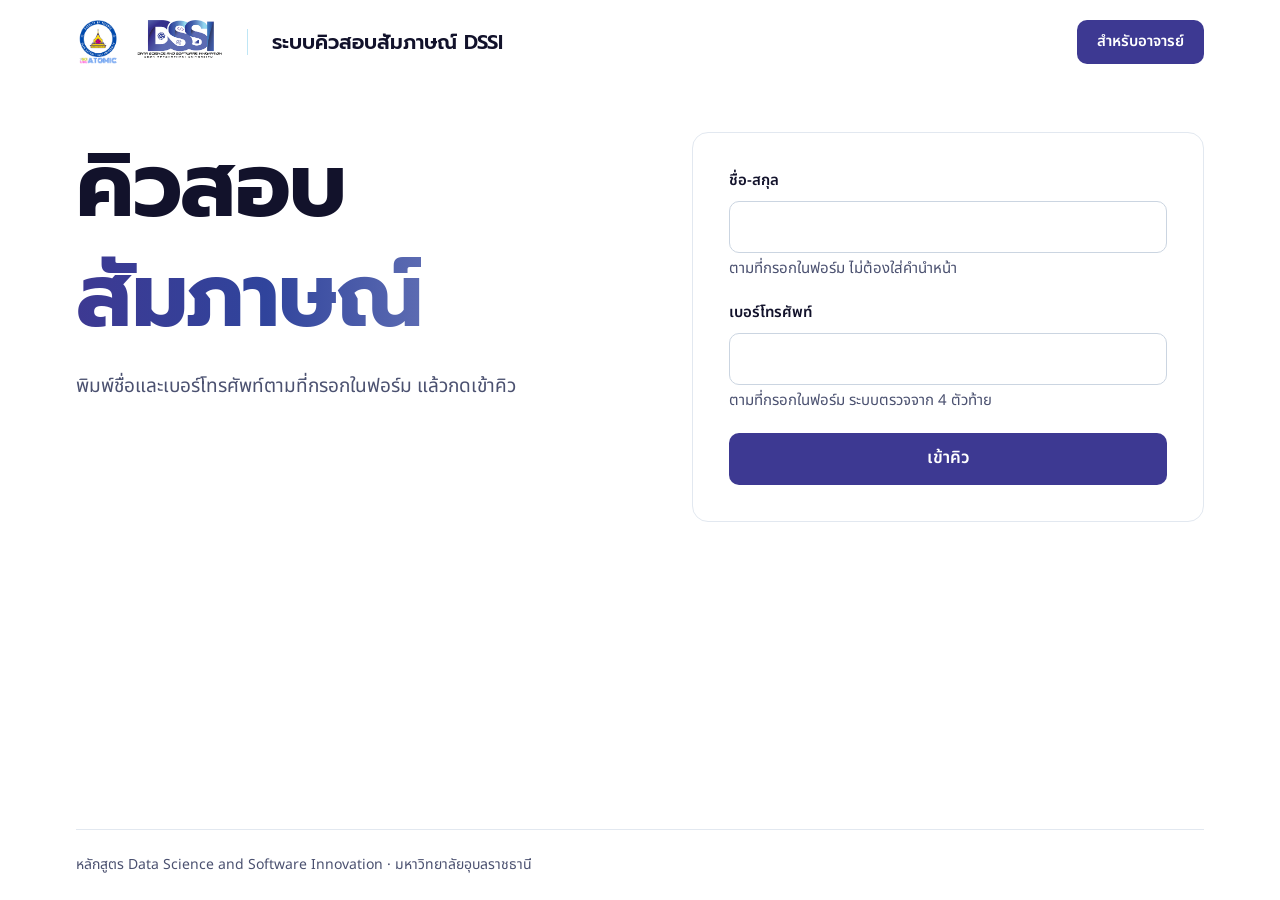
<file: index.html>
<!doctype html>
<html lang="th">
<head>
  <meta charset="utf-8">
  <meta name="viewport" content="width=device-width, initial-scale=1">
  <meta name="robots" content="noindex">
  <meta name="color-scheme" content="light only">
  <title>คิวสอบสัมภาษณ์ DSSI</title>
  <link rel="stylesheet" href="css/output.css">
  <script src="js/config.js" defer></script>
  <script src="js/strings.th.js" defer></script>
  <script src="js/api.js" defer></script>
  <script src="js/student.js" defer></script>
  <script src="vendor/alpine.min.js" defer></script>
</head>
<body>
<div class="page" x-data="studentPage" x-cloak>
  <header class="topbar">
    <div class="brand-logos">
      <img class="logo-sci" width="44" height="44" src="assets/sci-ubu-logo.png" alt="คณะวิทยาศาสตร์ มหาวิทยาลัยอุบลราชธานี">
      <img class="logo-dssi" width="88" height="44" src="assets/dssi-logo.png" alt="DSSI">
    </div>
    <p class="brand-title" x-text="S.siteName"></p>
    <a class="btn btn-nav" href="teacher.html" x-text="T.navTeacher"></a>
  </header>

  <div class="alert-info" role="status" x-show="offline" x-text="S.err.network"></div>
  <div class="alert-info" role="status" x-show="pollProblem && !offline" x-text="T.pollProblem"></div>

  <!-- 0. เข้าคิว: ชื่อ + เบอร์โทรศัพท์ -->
  <main class="main-grid" x-show="showForm">
    <section class="col-left">
      <h1 class="heading-xl"><span x-text="T.joinTop"></span><br><span class="grad-text" x-text="T.joinGrad"></span></h1>
      <p class="lead" x-text="T.joinLead"></p>
    </section>
    <form class="col-right card" @submit.prevent="join()" novalidate>
      <div>
        <label class="label" for="s-name" x-text="T.nameLabel"></label>
        <input id="s-name" class="field" type="text" autocomplete="name" aria-describedby="s-name-hint" x-model="nameInput">
        <p id="s-name-hint" class="small mt-1" x-text="T.nameHint"></p>
      </div>
      <div>
        <label class="label" for="s-phone" x-text="T.phoneLabel"></label>
        <input id="s-phone" class="field" type="tel" inputmode="tel" autocomplete="tel" aria-describedby="s-phone-hint" x-model="phoneInput">
        <p id="s-phone-hint" class="small mt-1" x-text="T.phoneHint"></p>
      </div>
      <p class="alert" role="alert" x-show="error" x-text="error"></p>
      <button type="submit" class="btn btn-primary" :disabled="busy" x-text="T.joinSubmit"></button>
    </form>
  </main>

  <!-- 0.1 เลือกรอบ (ชื่ออยู่หลายรอบ) -->
  <main class="main-grid" x-show="showPick">
    <section class="col-left">
      <h1 class="heading-xl"><span x-text="T.pickTop"></span><br><span class="grad-text" x-text="T.pickGrad"></span></h1>
      <p class="lead" x-text="T.pickLead"></p>
    </section>
    <section class="col-right card">
      <template x-for="r in rounds" :key="r.code">
        <button type="button" class="btn btn-secondary" :disabled="busy" @click="pickRound(r.code)" x-text="r.name"></button>
      </template>
      <p class="alert" role="alert" x-show="error" x-text="error"></p>
      <button type="button" class="btn btn-secondary" :disabled="busy" @click="backToForm()" x-text="T.pickBack"></button>
    </section>
  </main>

  <!-- กำลังตรวจสอบตั๋วที่จำไว้ -->
  <main class="main-grid" x-show="showLoading">
    <section class="col-left">
      <p class="lead" role="status" x-text="T.loading"></p>
    </section>
  </main>

  <!-- 1. รอคิว -->
  <main class="main-grid" x-show="isWait">
    <template x-if="isWait">
      <section class="col-left">
        <span class="badge"><span class="dot dot-go"></span><span x-text="T.badgeWait(info.roundName, info.freeTeachers)"></span></span>
        <h1 class="heading-xl"><span x-text="T.youAre"></span><br><span class="grad-text" x-text="T.queueNo(info.position)"></span></h1>
        <p class="lead" x-text="T.waitLead"></p>
        <div class="flex flex-wrap items-center gap-2" role="img" :aria-label="T.aheadLabel(info.ahead) + ' ' + T.behindLabel(info.behind || 0)">
          <template x-for="i in range(aheadDots)" :key="'a' + i"><span class="q-dot"></span></template>
          <span class="q-you" x-text="T.you"></span>
          <template x-for="i in range(behindDots)" :key="'b' + i"><span class="q-back"></span></template>
        </div>
      </section>
    </template>
    <template x-if="isWait">
      <section class="col-right card">
        <div>
          <div class="small" x-text="info.roundName"></div>
          <div class="font-heading text-2xl font-bold break-words" x-text="info.name"></div>
        </div>
        <button type="button" class="btn btn-secondary" x-show="!confirmChange" @click="askChange()" x-text="T.changeName"></button>
        <div class="flex flex-col gap-3" x-show="confirmChange">
          <p class="alert" role="alert" x-text="T.changeWarn"></p>
          <button type="button" class="btn btn-primary" @click="changeName()" x-text="T.changeConfirm"></button>
          <button type="button" class="btn btn-secondary" @click="confirmChange = false" x-text="T.cancel"></button>
        </div>
      </section>
    </template>
  </main>

  <!-- 2. ถึงคิว -->
  <main class="main-grid" x-show="isBusy">
    <template x-if="isBusy">
      <section class="col-left">
        <span class="badge"><span class="dot dot-go"></span><span x-text="T.badgeBusy"></span></span>
        <h1 class="heading-xl"><span x-text="T.busyTop"></span><br><span class="grad-text" x-text="T.busyGrad"></span></h1>
        <p class="lead" x-text="T.busyLead"></p>
      </section>
    </template>
    <template x-if="isBusy">
      <section class="col-right card">
        <div class="card-soft">
          <div class="small" x-text="T.teacherLabel"></div>
          <div class="font-heading text-2xl font-bold break-words" x-text="info.teacher"></div>
          <div class="small mt-2" x-text="T.meetRoom"></div>
        </div>
        <p class="alert" role="alert" x-show="!meetOk" x-text="T.meetInvalid"></p>
        <div class="stack-bottom">
          <a class="btn btn-primary" :href="meetHref" :aria-disabled="!meetOk" target="_blank" rel="noopener noreferrer">
            <span x-text="T.joinMeet"></span>
            <svg width="20" height="20" viewBox="0 0 24 24" fill="none" stroke="currentColor" stroke-width="2.2" stroke-linecap="round" stroke-linejoin="round" aria-hidden="true"><path d="M5 12h14M13 6l6 6-6 6"/></svg>
          </a>
        </div>
      </section>
    </template>
  </main>

  <!-- เสร็จแล้ว -->
  <main class="main-grid" x-show="isDone">
    <section class="col-left">
      <span class="badge"><span class="dot"></span><span x-text="T.badgeDone"></span></span>
      <h1 class="heading-xl"><span x-text="T.doneTop"></span><br><span class="grad-text" x-text="T.doneGrad"></span></h1>
      <p class="lead" x-text="T.doneLead"></p>
      <button type="button" class="btn btn-secondary" @click="changeName()" x-text="T.newEntry"></button>
    </section>
  </main>

  <!-- ถูกข้ามคิว -->
  <main class="main-grid" x-show="isSkipped">
    <section class="col-left">
      <span class="badge"><span class="dot dot-danger"></span><span x-text="T.badgeSkipped"></span></span>
      <h1 class="heading-xl"><span x-text="T.skippedTop"></span><br><span class="grad-text" x-text="T.skippedGrad"></span></h1>
      <p class="lead" x-text="T.skippedLead"></p>
      <button type="button" class="btn btn-secondary" @click="changeName()" x-text="T.newEntry"></button>
    </section>
  </main>

  <footer class="footer"><span x-text="S.course"></span></footer>
</div>
</body>
</html>
</file>
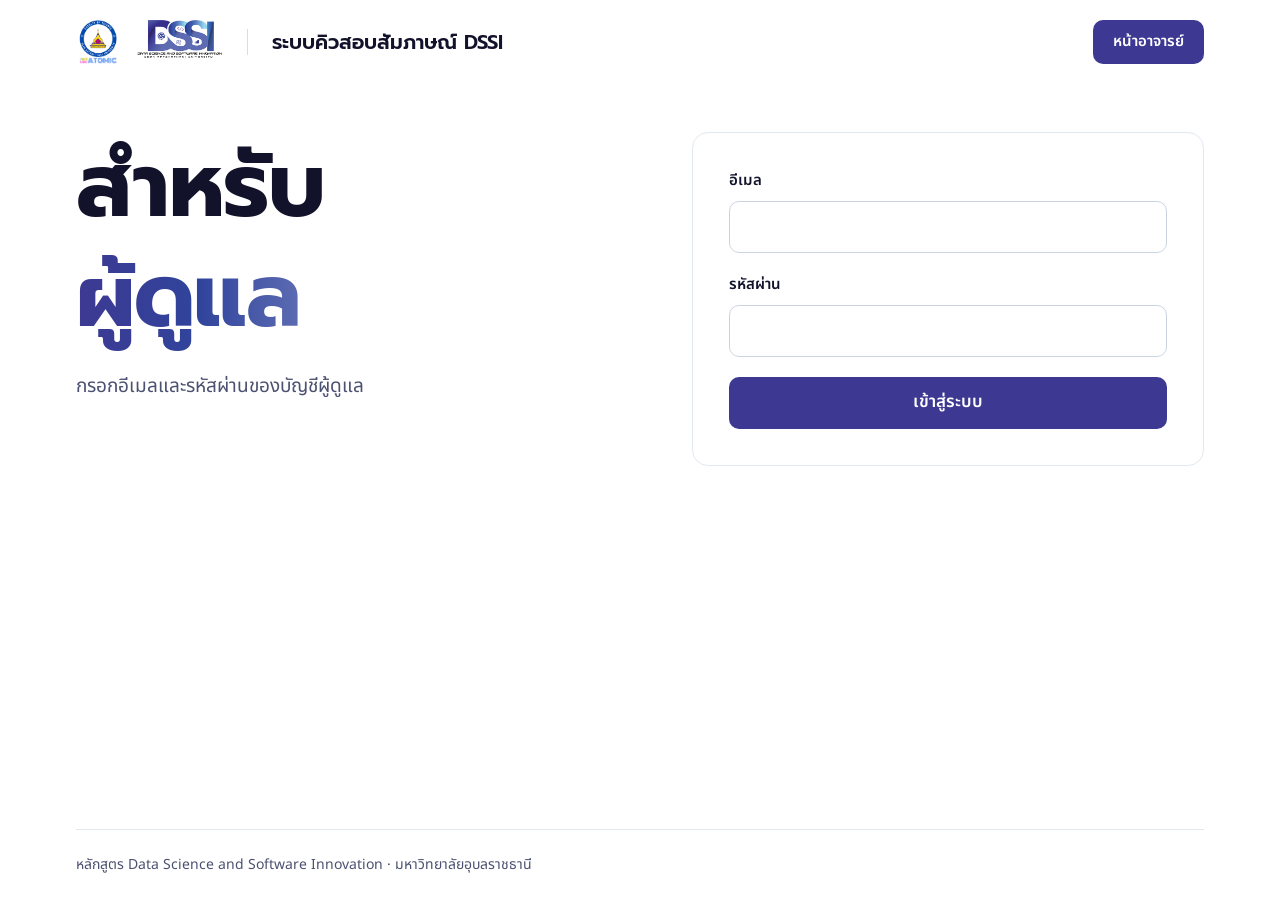
<file: admin.html>
<!doctype html>
<html lang="th">
<head>
  <meta charset="utf-8">
  <meta name="viewport" content="width=device-width, initial-scale=1">
  <meta name="robots" content="noindex">
  <meta name="color-scheme" content="light only">
  <title>ผู้ดูแล · คิวสอบสัมภาษณ์ DSSI</title>
  <link rel="stylesheet" href="css/output.css">
  <script src="js/config.js" defer></script>
  <script src="js/strings.th.js" defer></script>
  <script src="js/api.js" defer></script>
  <script src="js/admin.js" defer></script>
  <script src="vendor/alpine.min.js" defer></script>
</head>
<body>
<div class="page" x-data="adminPage" x-cloak>
  <header class="topbar">
    <div class="brand-logos">
      <img class="logo-sci" width="44" height="44" src="assets/sci-ubu-logo.png" alt="คณะวิทยาศาสตร์ มหาวิทยาลัยอุบลราชธานี">
      <img class="logo-dssi" width="88" height="44" src="assets/dssi-logo.png" alt="DSSI">
    </div>
    <p class="brand-title" x-text="S.siteName"></p>
    <a class="btn btn-nav" href="teacher.html" x-show="view === 'login'" x-text="T.navTeacher"></a>
    <button type="button" class="btn btn-nav" x-show="view === 'main'" @click="logout()" :disabled="busy" x-text="T.logout"></button>
  </header>

  <div class="alert-info" role="status" x-show="offline" x-text="S.err.network"></div>
  <div class="alert-info" role="status" x-show="pollProblem && !offline" x-text="T.pollProblem"></div>

  <!-- เข้าสู่ระบบ -->
  <main class="main-grid" x-show="view === 'login'">
    <section class="col-left">
      <h1 class="heading-xl"><span x-text="T.loginTop"></span><br><span class="grad-text" x-text="T.loginGrad"></span></h1>
      <p class="lead" x-text="T.loginLead"></p>
    </section>
    <form class="col-right card" @submit.prevent="login()" novalidate>
      <div>
        <label class="label" for="a-email" x-text="T.email"></label>
        <input id="a-email" class="field" type="email" inputmode="email" autocomplete="username" autocapitalize="none" spellcheck="false" x-model="form.email">
      </div>
      <div>
        <label class="label" for="a-pass" x-text="T.password"></label>
        <input id="a-pass" class="field" type="password" autocomplete="current-password" x-model="form.password">
      </div>
      <p class="alert" role="alert" x-show="error" x-text="error"></p>
      <button type="submit" class="btn btn-primary" :disabled="busy" x-text="T.login"></button>
    </form>
  </main>

  <!-- ภาพรวม -->
  <main class="flex flex-1 flex-col gap-8 py-6 md:py-12" x-show="view === 'main' && state">
    <template x-if="state">
      <div class="flex flex-col gap-8">
        <section class="flex flex-col items-start gap-4">
          <span class="badge"><span class="dot" :class="sync.enabled ? 'dot-go' : 'dot-rest'"></span><span x-text="T.badge"></span></span>
          <h1 class="heading-lg"><span x-text="T.headTop"></span> <span class="grad-text" x-text="T.headGrad"></span></h1>
          <p class="lead" x-text="T.lead"></p>
        </section>

        <div class="grid gap-6 md:grid-cols-2">
          <!-- ซิงก์รายชื่อ -->
          <section class="card md:max-w-none flex flex-col gap-4">
            <h2 class="font-heading text-2xl font-bold" x-text="T.syncTitle"></h2>
            <p class="flex items-center gap-2 font-semibold">
              <span class="dot" :class="sync.enabled ? 'dot-go' : 'dot-rest'"></span>
              <span x-text="sync.enabled ? T.syncOn : T.syncOff"></span>
            </p>
            <p class="small" x-text="syncLine"></p>
            <p class="alert-info" role="status" x-show="notice" x-text="notice"></p>
            <p class="alert" role="alert" x-show="error" x-text="error"></p>
            <div class="flex flex-col gap-3">
              <button type="button" class="btn btn-primary" @click="syncNow()" :disabled="busy || !sync.hasRoster" x-text="T.syncNow"></button>
              <button type="button" class="btn btn-secondary" @click="toggleSync()" :disabled="busy" x-text="sync.enabled ? T.turnOff : T.turnOn"></button>
            </div>
          </section>

          <!-- อาจารย์ -->
          <section class="card md:max-w-none flex flex-col gap-4">
            <h2 class="font-heading text-2xl font-bold" x-text="T.teachersTitle"></h2>
            <p class="small" x-show="state.teachers.length === 0" x-text="T.noTeachers"></p>
            <ul class="flex flex-col gap-3">
              <template x-for="(t, i) in state.teachers" :key="i">
                <li class="stat flex flex-col gap-1">
                  <div class="flex items-center gap-2 font-semibold">
                    <span class="dot" :class="dotClass(t.status)"></span>
                    <span class="break-words" x-text="t.name"></span>
                    <span class="ml-auto text-dssi-muted" x-text="t.status"></span>
                  </div>
                  <div class="small break-words" x-text="t.round"></div>
                  <div class="small" x-text="T.seen(t.seenSec)"></div>
                </li>
              </template>
            </ul>
          </section>
        </div>

        <!-- รอบ -->
        <section class="flex flex-col gap-4">
          <h2 class="font-heading text-2xl font-bold" x-text="T.roundsTitle"></h2>
          <p class="small" x-show="state.rounds.length === 0" x-text="T.noRounds"></p>
          <div class="grid gap-6 md:grid-cols-2">
            <template x-for="r in state.rounds" :key="r.code">
              <article class="card md:max-w-none flex flex-col gap-4">
                <div class="flex items-center gap-2">
                  <h3 class="font-heading text-xl font-bold break-words" x-text="r.name"></h3>
                  <span class="badge ml-auto" x-text="r.open ? T.open : T.closed"></span>
                </div>
                <div class="grid grid-cols-2 gap-4 md:grid-cols-4">
                  <div class="stat"><div class="stat-num" x-text="r.waiting"></div><div class="small" x-text="T.waiting"></div></div>
                  <div class="stat"><div class="stat-num" x-text="r.busy"></div><div class="small" x-text="T.busy"></div></div>
                  <div class="stat"><div class="stat-num" x-text="r.done"></div><div class="small" x-text="T.done"></div></div>
                  <div class="stat"><div class="stat-num" x-text="r.skipped"></div><div class="small" x-text="T.skipped"></div></div>
                </div>
              </article>
            </template>
          </div>
        </section>
      </div>
    </template>
  </main>

  <footer class="footer"><span x-text="S.course"></span></footer>
</div>
</body>
</html>
</file>
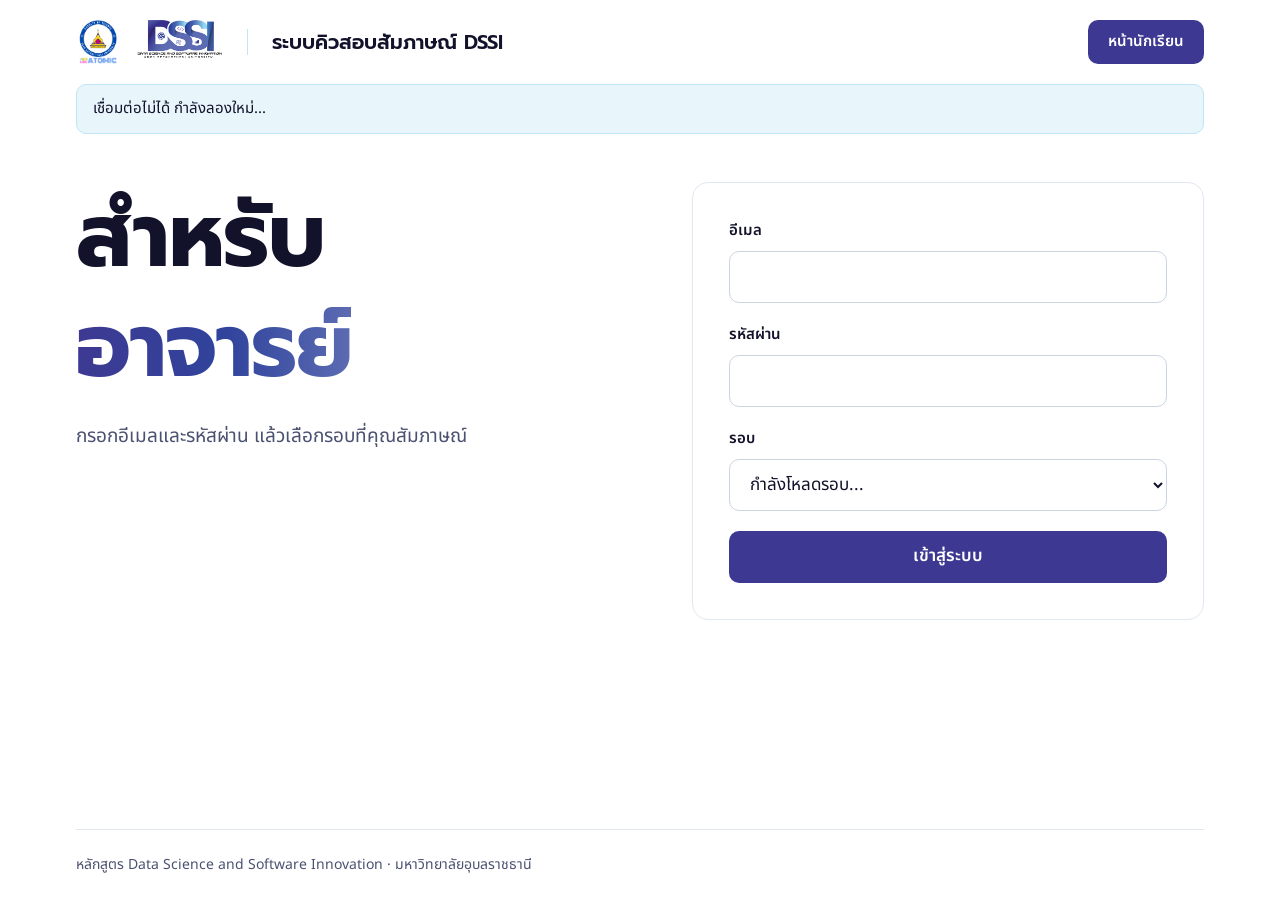
<file: teacher.html>
<!doctype html>
<html lang="th">
<head>
  <meta charset="utf-8">
  <meta name="viewport" content="width=device-width, initial-scale=1">
  <meta name="robots" content="noindex">
  <meta name="color-scheme" content="light only">
  <title>สำหรับอาจารย์ · คิวสอบสัมภาษณ์ DSSI</title>
  <link rel="stylesheet" href="css/output.css">
  <script src="js/config.js" defer></script>
  <script src="js/strings.th.js" defer></script>
  <script src="js/api.js" defer></script>
  <script src="js/teacher.js" defer></script>
  <script src="vendor/alpine.min.js" defer></script>
</head>
<body>
<div class="page" x-data="teacherPage" x-cloak>
  <header class="topbar">
    <div class="brand-logos">
      <img class="logo-sci" width="44" height="44" src="assets/sci-ubu-logo.png" alt="คณะวิทยาศาสตร์ มหาวิทยาลัยอุบลราชธานี">
      <img class="logo-dssi" width="88" height="44" src="assets/dssi-logo.png" alt="DSSI">
    </div>
    <p class="brand-title" x-text="S.siteName"></p>
    <a class="btn btn-nav" href="index.html" x-show="view === 'login'" x-text="T.navStudent"></a>
    <button type="button" class="btn btn-nav" x-show="view === 'main'" @click="logout()" :disabled="busy" x-text="T.logout"></button>
  </header>

  <div class="alert-info" role="status" x-show="offline" x-text="S.err.network"></div>
  <div class="alert-info" role="status" x-show="pollProblem && !offline" x-text="T.pollProblem"></div>

  <!-- 3. เข้าสู่ระบบ -->
  <main class="main-grid" x-show="view === 'login'">
    <section class="col-left">
      <h1 class="heading-xl"><span x-text="T.loginTop"></span><br><span class="grad-text" x-text="T.loginGrad"></span></h1>
      <p class="lead" x-text="T.loginLead"></p>
    </section>

    <form class="col-right card" @submit.prevent="login()" novalidate>
      <div>
        <label class="label" for="t-email" x-text="T.email"></label>
        <input id="t-email" class="field" type="email" inputmode="email" autocomplete="username" autocapitalize="none" spellcheck="false" x-model="form.email">
      </div>
      <div>
        <label class="label" for="t-pass" x-text="T.password"></label>
        <input id="t-pass" class="field" type="password" x-model="form.password" autocomplete="current-password">
      </div>
      <div>
        <label class="label" for="t-round" x-text="T.round"></label>
        <select id="t-round" class="field" x-model="form.round" autocomplete="off">
          <option value="" x-text="roundsLoaded ? T.roundPlaceholder : T.loadingRounds"></option>
          <template x-for="r in rounds" :key="r.code">
            <option :value="r.code" x-text="r.name"></option>
          </template>
        </select>
        <p class="small mt-1" x-show="roundsLoaded && rounds.length === 0" x-text="T.noRounds"></p>
      </div>
      <p class="alert" role="alert" x-show="error" x-text="error"></p>
      <button type="submit" class="btn btn-primary" :disabled="busy" x-text="T.login"></button>
    </form>
  </main>

  <!-- 4. หลังเข้าสู่ระบบ (กำลังสัมภาษณ์ / ว่าง / พัก / ออฟไลน์ / ครบรอบ) -->
  <main class="main-grid" x-show="view === 'main' && state">
    <template x-if="state">
      <section class="col-left">
        <span class="badge"><span class="dot" :class="dotClass"></span><span x-text="badgeText"></span></span>
        <h1 class="heading-lg break-words">
          <span x-text="headTop"></span><br><span class="grad-text" x-text="headGrad"></span>
        </h1>
        <p class="lead" x-text="leadText"></p>
      </section>
    </template>

    <template x-if="state">
      <section class="col-right card">
        <div>
          <label class="label" for="t-meet" x-text="T.meetLabel"></label>
          <input id="t-meet" class="field" type="url" inputmode="url" autocomplete="off"
                 :placeholder="T.meetPlaceholder" x-model="meetInput" :disabled="isBusy || busy">
        </div>
        <div class="grid grid-cols-2 gap-4">
          <div class="stat">
            <div class="stat-num" x-text="state.waiting"></div>
            <div class="small" x-text="T.statWaiting"></div>
          </div>
          <div class="stat">
            <div class="stat-num" x-text="state.doneCount"></div>
            <div class="small" x-text="T.statDone"></div>
            <div class="small" x-show="mineText" x-text="mineText"></div>
          </div>
        </div>
        <p class="alert" role="alert" x-show="error" x-text="error"></p>

        <div class="stack-bottom flex flex-col gap-3">
          <a class="btn btn-secondary" x-show="isBusy" :href="meetHref" :aria-disabled="!meetOk"
             target="_blank" rel="noopener noreferrer" x-text="T.openMeet"></a>
          <button type="button" class="btn btn-primary" x-show="isBusy" @click="act('finish')" :disabled="busy" x-text="T.finish"></button>
          <button type="button" class="btn btn-secondary" x-show="isBusy && !confirmSkip" @click="confirmSkip = true" :disabled="busy" x-text="T.skip"></button>
          <div class="flex flex-col gap-3" x-show="isBusy && confirmSkip">
            <p class="alert" role="alert" x-text="T.skipWarn"></p>
            <button type="button" class="btn btn-primary" @click="act('skip')" :disabled="busy" x-text="T.skipConfirm"></button>
            <button type="button" class="btn btn-secondary" @click="confirmSkip = false" :disabled="busy" x-text="T.cancel"></button>
          </div>
          <button type="button" class="btn btn-primary" x-show="canFree" @click="act('free')" :disabled="busy" x-text="T.free"></button>
          <button type="button" class="btn btn-secondary" x-show="isFree" @click="act('rest')" :disabled="busy" x-text="T.rest"></button>
        </div>
      </section>
    </template>
  </main>

  <footer class="footer"><span x-text="S.course"></span></footer>
</div>
</body>
</html>
</file>
<file: css/output.css>
*,:after,:before{--tw-border-spacing-x:0;--tw-border-spacing-y:0;--tw-translate-x:0;--tw-translate-y:0;--tw-rotate:0;--tw-skew-x:0;--tw-skew-y:0;--tw-scale-x:1;--tw-scale-y:1;--tw-pan-x: ;--tw-pan-y: ;--tw-pinch-zoom: ;--tw-scroll-snap-strictness:proximity;--tw-gradient-from-position: ;--tw-gradient-via-position: ;--tw-gradient-to-position: ;--tw-ordinal: ;--tw-slashed-zero: ;--tw-numeric-figure: ;--tw-numeric-spacing: ;--tw-numeric-fraction: ;--tw-ring-inset: ;--tw-ring-offset-width:0px;--tw-ring-offset-color:#fff;--tw-ring-color:rgba(59,130,246,.5);--tw-ring-offset-shadow:0 0 #0000;--tw-ring-shadow:0 0 #0000;--tw-shadow:0 0 #0000;--tw-shadow-colored:0 0 #0000;--tw-blur: ;--tw-brightness: ;--tw-contrast: ;--tw-grayscale: ;--tw-hue-rotate: ;--tw-invert: ;--tw-saturate: ;--tw-sepia: ;--tw-drop-shadow: ;--tw-backdrop-blur: ;--tw-backdrop-brightness: ;--tw-backdrop-contrast: ;--tw-backdrop-grayscale: ;--tw-backdrop-hue-rotate: ;--tw-backdrop-invert: ;--tw-backdrop-opacity: ;--tw-backdrop-saturate: ;--tw-backdrop-sepia: ;--tw-contain-size: ;--tw-contain-layout: ;--tw-contain-paint: ;--tw-contain-style: }::backdrop{--tw-border-spacing-x:0;--tw-border-spacing-y:0;--tw-translate-x:0;--tw-translate-y:0;--tw-rotate:0;--tw-skew-x:0;--tw-skew-y:0;--tw-scale-x:1;--tw-scale-y:1;--tw-pan-x: ;--tw-pan-y: ;--tw-pinch-zoom: ;--tw-scroll-snap-strictness:proximity;--tw-gradient-from-position: ;--tw-gradient-via-position: ;--tw-gradient-to-position: ;--tw-ordinal: ;--tw-slashed-zero: ;--tw-numeric-figure: ;--tw-numeric-spacing: ;--tw-numeric-fraction: ;--tw-ring-inset: ;--tw-ring-offset-width:0px;--tw-ring-offset-color:#fff;--tw-ring-color:rgba(59,130,246,.5);--tw-ring-offset-shadow:0 0 #0000;--tw-ring-shadow:0 0 #0000;--tw-shadow:0 0 #0000;--tw-shadow-colored:0 0 #0000;--tw-blur: ;--tw-brightness: ;--tw-contrast: ;--tw-grayscale: ;--tw-hue-rotate: ;--tw-invert: ;--tw-saturate: ;--tw-sepia: ;--tw-drop-shadow: ;--tw-backdrop-blur: ;--tw-backdrop-brightness: ;--tw-backdrop-contrast: ;--tw-backdrop-grayscale: ;--tw-backdrop-hue-rotate: ;--tw-backdrop-invert: ;--tw-backdrop-opacity: ;--tw-backdrop-saturate: ;--tw-backdrop-sepia: ;--tw-contain-size: ;--tw-contain-layout: ;--tw-contain-paint: ;--tw-contain-style: }/*! tailwindcss v3.4.17 | MIT License | https://tailwindcss.com*/*,:after,:before{border:0 solid #e5e7eb;box-sizing:border-box}:after,:before{--tw-content:""}:host,html{line-height:1.5;-webkit-text-size-adjust:100%;font-family:ui-sans-serif,system-ui,sans-serif,Apple Color Emoji,Segoe UI Emoji,Segoe UI Symbol,Noto Color Emoji;font-feature-settings:normal;font-variation-settings:normal;-moz-tab-size:4;-o-tab-size:4;tab-size:4;-webkit-tap-highlight-color:transparent}body{line-height:inherit;margin:0}hr{border-top-width:1px;color:inherit;height:0}abbr:where([title]){-webkit-text-decoration:underline dotted;text-decoration:underline dotted}h1,h2,h3,h4,h5,h6{font-size:inherit;font-weight:inherit}a{color:inherit;text-decoration:inherit}b,strong{font-weight:bolder}code,kbd,pre,samp{font-family:ui-monospace,SFMono-Regular,Menlo,Monaco,Consolas,Liberation Mono,Courier New,monospace;font-feature-settings:normal;font-size:1em;font-variation-settings:normal}small{font-size:80%}sub,sup{font-size:75%;line-height:0;position:relative;vertical-align:baseline}sub{bottom:-.25em}sup{top:-.5em}table{border-collapse:collapse;border-color:inherit;text-indent:0}button,input,optgroup,select,textarea{color:inherit;font-family:inherit;font-feature-settings:inherit;font-size:100%;font-variation-settings:inherit;font-weight:inherit;letter-spacing:inherit;line-height:inherit;margin:0;padding:0}button,select{text-transform:none}button,input:where([type=button]),input:where([type=reset]),input:where([type=submit]){-webkit-appearance:button;background-color:transparent;background-image:none}:-moz-focusring{outline:auto}:-moz-ui-invalid{box-shadow:none}progress{vertical-align:baseline}::-webkit-inner-spin-button,::-webkit-outer-spin-button{height:auto}[type=search]{-webkit-appearance:textfield;outline-offset:-2px}::-webkit-search-decoration{-webkit-appearance:none}::-webkit-file-upload-button{-webkit-appearance:button;font:inherit}summary{display:list-item}blockquote,dd,dl,figure,h1,h2,h3,h4,h5,h6,hr,p,pre{margin:0}fieldset{margin:0}fieldset,legend{padding:0}menu,ol,ul{list-style:none;margin:0;padding:0}dialog{padding:0}textarea{resize:vertical}input::-moz-placeholder,textarea::-moz-placeholder{color:#9ca3af;opacity:1}input::placeholder,textarea::placeholder{color:#9ca3af;opacity:1}[role=button],button{cursor:pointer}:disabled{cursor:default}audio,canvas,embed,iframe,img,object,svg,video{display:block;vertical-align:middle}img,video{height:auto;max-width:100%}[hidden]:where(:not([hidden=until-found])){display:none}html{-webkit-text-size-adjust:100%;color-scheme:light only}body{--tw-bg-opacity:1;background-color:rgb(255 255 255/var(--tw-bg-opacity,1));font-family:Noto Sans Thai,Prompt,sans-serif;--tw-text-opacity:1;color:rgb(18 18 43/var(--tw-text-opacity,1));font-size:16px;line-height:1.6}[x-cloak]{display:none!important}:focus-visible{outline:3px solid #5c6bb2;outline-offset:2px}@media (min-width:768px){body{font-size:18px}}.page{display:flex;flex-direction:column;margin-left:auto;margin-right:auto;max-width:1240px;min-height:100vh;padding-left:1.25rem;padding-right:1.25rem;width:100%}@media (min-width:768px){.page{padding-left:3.5rem;padding-right:3.5rem}}.topbar{align-items:center;-moz-column-gap:1rem;column-gap:1rem;display:flex;flex-wrap:wrap;padding-bottom:1rem;padding-top:1rem;row-gap:.75rem}@media (min-width:768px){.topbar{-moz-column-gap:1.5rem;column-gap:1.5rem;flex-wrap:nowrap;padding-bottom:1.25rem;padding-top:1.25rem}}.brand-logos{align-items:center;display:flex;flex-shrink:0;gap:.75rem}@media (min-width:768px){.brand-logos{gap:1rem}}.logo-sci{height:2.25rem;width:2.25rem}@media (min-width:768px){.logo-sci{height:2.75rem;width:2.75rem}}.logo-dssi{height:2.25rem;width:auto}@media (min-width:768px){.logo-dssi{height:2.75rem}}.brand-title{font-family:Prompt,Noto Sans Thai,sans-serif;font-weight:600;order:9999;width:100%;--tw-text-opacity:1;color:rgb(18 18 43/var(--tw-text-opacity,1))}@media (min-width:768px){.brand-title{border-left-width:1px;flex:1 1 0%;order:0;width:auto;--tw-border-opacity:1;border-color:rgb(191 230 245/var(--tw-border-opacity,1));padding-left:1.5rem}}.brand-title{font-size:16px;line-height:1.3}@media (min-width:768px){.brand-title{font-size:20px}}.topbar>.btn{margin-left:auto}.main-grid{align-items:flex-start;display:flex;flex:1 1 0%;flex-wrap:wrap;gap:2.5rem;padding-bottom:1.5rem;padding-top:1.5rem}@media (min-width:768px){.main-grid{gap:4rem;padding-bottom:3rem;padding-top:3rem}}.col-left{align-items:flex-start;flex:1 1 420px;flex-direction:column}.col-left,.col-right{display:flex;gap:1.25rem;min-width:0}.col-right{flex:1 1 380px;flex-direction:column;width:100%}.heading-xl{font-family:Prompt,Noto Sans Thai,sans-serif;font-weight:700;--tw-text-opacity:1;color:rgb(18 18 43/var(--tw-text-opacity,1));font-size:42px;letter-spacing:-.5px;line-height:1.3}@media (min-width:768px){.heading-xl{font-size:88px;letter-spacing:-1.5px;line-height:1.25}}.heading-lg{font-family:Prompt,Noto Sans Thai,sans-serif;font-weight:700;--tw-text-opacity:1;color:rgb(18 18 43/var(--tw-text-opacity,1));font-size:38px;line-height:1.3}@media (min-width:768px){.heading-lg{font-size:72px;letter-spacing:-1px;line-height:1.25}}.grad-text{-webkit-background-clip:text;background-clip:text;background-image:linear-gradient(90deg,#3d3992,#30449c 55%,#5c6bb2);-webkit-text-fill-color:transparent;color:transparent}.lead{--tw-text-opacity:1;color:rgb(75 81 112/var(--tw-text-opacity,1));font-size:16px}@media (min-width:768px){.lead{font-size:19px}}.small{color:rgb(75 81 112/var(--tw-text-opacity,1));font-size:15px}.badge,.small{--tw-text-opacity:1}.badge{align-items:center;background:#e8f6fc;border-color:#bfe6f5;border-radius:9999px;border-width:1px;color:rgb(18 18 43/var(--tw-text-opacity,1));display:inline-flex;font-size:15px;font-weight:500;gap:.625rem;min-height:44px;padding-left:1.25rem;padding-right:1.25rem}.dot{border-radius:9999px;display:inline-block;flex-shrink:0;height:.625rem;width:.625rem;--tw-bg-opacity:1;background-color:rgb(61 57 146/var(--tw-bg-opacity,1))}.dot-go{--tw-bg-opacity:1;background-color:rgb(30 158 90/var(--tw-bg-opacity,1))}.dot-rest{--tw-bg-opacity:1;background-color:rgb(75 81 112/var(--tw-bg-opacity,1))}.dot-danger{--tw-bg-opacity:1;background-color:rgb(180 35 24/var(--tw-bg-opacity,1))}.btn{align-items:center;border-radius:10px;cursor:pointer;display:inline-flex;font-size:17px;font-weight:600;gap:.5rem;justify-content:center;min-height:52px;padding-left:1.5rem;padding-right:1.5rem;text-decoration:none;transition-duration:.15s;transition-property:color,background-color,border-color,text-decoration-color,fill,stroke;transition-timing-function:cubic-bezier(.4,0,.2,1)}.btn[aria-disabled=true],.btn[disabled]{cursor:not-allowed;opacity:.5}.btn-primary{width:100%;--tw-bg-opacity:1;background-color:rgb(61 57 146/var(--tw-bg-opacity,1));--tw-text-opacity:1;color:rgb(255 255 255/var(--tw-text-opacity,1))}.btn-primary:hover{--tw-bg-opacity:1;background-color:rgb(48 68 156/var(--tw-bg-opacity,1))}.btn-secondary{border-width:1.5px;width:100%;--tw-border-opacity:1;border-color:rgb(61 57 146/var(--tw-border-opacity,1));--tw-bg-opacity:1;background-color:rgb(255 255 255/var(--tw-bg-opacity,1));--tw-text-opacity:1;color:rgb(61 57 146/var(--tw-text-opacity,1))}.btn-secondary:hover{--tw-bg-opacity:1;background-color:rgb(232 246 252/var(--tw-bg-opacity,1))}@media (min-width:768px){.btn-primary,.btn-secondary{min-width:280px;width:auto}}.btn-nav{min-height:44px;--tw-bg-opacity:1;background-color:rgb(61 57 146/var(--tw-bg-opacity,1));padding-left:1.25rem;padding-right:1.25rem;--tw-text-opacity:1;color:rgb(255 255 255/var(--tw-text-opacity,1))}.btn-nav:hover{--tw-bg-opacity:1;background-color:rgb(48 68 156/var(--tw-bg-opacity,1))}.btn-nav{font-size:15px;min-width:0;width:auto}.card{border-radius:1rem;border-width:1px;width:100%;--tw-border-opacity:1;border-color:rgb(226 232 240/var(--tw-border-opacity,1));--tw-bg-opacity:1;background-color:rgb(255 255 255/var(--tw-bg-opacity,1));padding:1.5rem}@media (min-width:768px){.card{max-width:520px;padding:2.25rem}}.card-soft{background:#e8f6fc;border-color:#bfe6f5;border-radius:1rem;border-width:1px;padding:1.5rem}.label{display:block;font-size:15px;font-weight:600;margin-bottom:.5rem;--tw-text-opacity:1}.field,.label{color:rgb(18 18 43/var(--tw-text-opacity,1))}.field{border-radius:10px;border-width:1.5px;min-height:52px;width:100%;--tw-border-opacity:1;background-color:rgb(255 255 255/var(--tw-bg-opacity,1));border-color:rgb(203 213 225/var(--tw-border-opacity,1));font-size:17px;padding-left:1rem;padding-right:1rem}.field,.field:disabled{--tw-bg-opacity:1;--tw-text-opacity:1}.field:disabled{background-color:rgb(241 245 249/var(--tw-bg-opacity,1));color:rgb(75 81 112/var(--tw-text-opacity,1))}.alert{background:#fef3f2;border-color:#fda29b;border-radius:10px;border-width:1px;color:rgb(180 35 24/var(--tw-text-opacity,1))}.alert,.alert-info{font-size:15px;padding:.75rem 1rem;--tw-text-opacity:1}.alert-info{background:#e8f6fc;border-color:#bfe6f5;border-radius:10px;border-width:1px;color:rgb(18 18 43/var(--tw-text-opacity,1))}.stat{border-radius:.75rem;border-width:1px;--tw-border-opacity:1;border-color:rgb(226 232 240/var(--tw-border-opacity,1));padding:1rem}.stat-num{font-family:Prompt,Noto Sans Thai,sans-serif;font-size:2.25rem;font-weight:700;line-height:2.5rem;--tw-text-opacity:1;color:rgb(61 57 146/var(--tw-text-opacity,1));line-height:1.2}.q-dot{background-color:rgb(92 107 178/var(--tw-bg-opacity,1));display:inline-block;height:.875rem;width:.875rem}.q-dot,.q-you{border-radius:9999px;--tw-bg-opacity:1}.q-you{align-items:center;background-color:rgb(61 57 146/var(--tw-bg-opacity,1));display:inline-flex;font-family:Prompt,Noto Sans Thai,sans-serif;font-size:15px;font-weight:600;height:3.5rem;justify-content:center;width:3.5rem;--tw-text-opacity:1;color:rgb(255 255 255/var(--tw-text-opacity,1))}.q-back{border-radius:9999px;border-width:2px;display:inline-block;height:.875rem;width:.875rem;--tw-border-opacity:1;border-color:rgb(203 213 225/var(--tw-border-opacity,1));--tw-bg-opacity:1;background-color:rgb(255 255 255/var(--tw-bg-opacity,1))}.footer{border-top-width:1px;margin-top:auto;--tw-border-opacity:1;border-color:rgb(226 232 240/var(--tw-border-opacity,1));font-size:14px;padding-bottom:1.5rem;padding-top:1.5rem;--tw-text-opacity:1;color:rgb(75 81 112/var(--tw-text-opacity,1))}.stack-bottom{bottom:0;margin-left:-1.25rem;margin-right:-1.25rem;position:sticky;--tw-bg-opacity:1;background-color:rgb(255 255 255/var(--tw-bg-opacity,1));padding:1rem 1.25rem}@media (min-width:768px){.stack-bottom{background-color:transparent;margin:0;padding:0;position:static}}@media (prefers-reduced-motion:reduce){*,:after,:before{animation:none!important;scroll-behavior:auto!important;transition:none!important}}.ml-auto{margin-left:auto}.mt-1{margin-top:.25rem}.mt-2{margin-top:.5rem}.flex{display:flex}.grid{display:grid}.hidden{display:none}.flex-1{flex:1 1 0%}.grid-cols-2{grid-template-columns:repeat(2,minmax(0,1fr))}.flex-col{flex-direction:column}.flex-wrap{flex-wrap:wrap}.items-start{align-items:flex-start}.items-center{align-items:center}.gap-1{gap:.25rem}.gap-2{gap:.5rem}.gap-3{gap:.75rem}.gap-4{gap:1rem}.gap-6{gap:1.5rem}.gap-8{gap:2rem}.break-words{overflow-wrap:break-word}.py-6{padding-bottom:1.5rem;padding-top:1.5rem}.font-heading{font-family:Prompt,Noto Sans Thai,sans-serif}.text-2xl{font-size:1.5rem;line-height:2rem}.text-xl{font-size:1.25rem;line-height:1.75rem}.font-bold{font-weight:700}.font-semibold{font-weight:600}.text-dssi-muted{--tw-text-opacity:1;color:rgb(75 81 112/var(--tw-text-opacity,1))}@font-face{font-display:swap;font-family:Prompt;font-weight:600;src:url(../fonts/prompt-thai-600-normal.woff2) format("woff2");unicode-range:u+0e01-0e5b,u+200c-200d,u+25cc}@font-face{font-display:swap;font-family:Prompt;font-weight:600;src:url(../fonts/prompt-latin-600-normal.woff2) format("woff2");unicode-range:u+00??,u+0131,u+0152-0153,u+02bb-02bc,u+02c6,u+02da,u+02dc,u+2000-206f,u+20ac,u+2122,u+2191,u+2193,u+2212,u+2215,u+feff,u+fffd}@font-face{font-display:swap;font-family:Prompt;font-weight:700;src:url(../fonts/prompt-thai-700-normal.woff2) format("woff2");unicode-range:u+0e01-0e5b,u+200c-200d,u+25cc}@font-face{font-display:swap;font-family:Prompt;font-weight:700;src:url(../fonts/prompt-latin-700-normal.woff2) format("woff2");unicode-range:u+00??,u+0131,u+0152-0153,u+02bb-02bc,u+02c6,u+02da,u+02dc,u+2000-206f,u+20ac,u+2122,u+2191,u+2193,u+2212,u+2215,u+feff,u+fffd}@font-face{font-display:swap;font-family:Noto Sans Thai;font-weight:400;src:url(../fonts/noto-sans-thai-thai-400-normal.woff2) format("woff2");unicode-range:u+0e01-0e5b,u+200c-200d,u+25cc}@font-face{font-display:swap;font-family:Noto Sans Thai;font-weight:400;src:url(../fonts/noto-sans-thai-latin-400-normal.woff2) format("woff2");unicode-range:u+00??,u+0131,u+0152-0153,u+02bb-02bc,u+02c6,u+02da,u+02dc,u+2000-206f,u+20ac,u+2122,u+2191,u+2193,u+2212,u+2215,u+feff,u+fffd}@font-face{font-display:swap;font-family:Noto Sans Thai;font-weight:500;src:url(../fonts/noto-sans-thai-thai-500-normal.woff2) format("woff2");unicode-range:u+0e01-0e5b,u+200c-200d,u+25cc}@font-face{font-display:swap;font-family:Noto Sans Thai;font-weight:500;src:url(../fonts/noto-sans-thai-latin-500-normal.woff2) format("woff2");unicode-range:u+00??,u+0131,u+0152-0153,u+02bb-02bc,u+02c6,u+02da,u+02dc,u+2000-206f,u+20ac,u+2122,u+2191,u+2193,u+2212,u+2215,u+feff,u+fffd}@font-face{font-display:swap;font-family:Noto Sans Thai;font-weight:600;src:url(../fonts/noto-sans-thai-thai-600-normal.woff2) format("woff2");unicode-range:u+0e01-0e5b,u+200c-200d,u+25cc}@font-face{font-display:swap;font-family:Noto Sans Thai;font-weight:600;src:url(../fonts/noto-sans-thai-latin-600-normal.woff2) format("woff2");unicode-range:u+00??,u+0131,u+0152-0153,u+02bb-02bc,u+02c6,u+02da,u+02dc,u+2000-206f,u+20ac,u+2122,u+2191,u+2193,u+2212,u+2215,u+feff,u+fffd}@media (min-width:768px){.md\:max-w-none{max-width:none}.md\:grid-cols-2{grid-template-columns:repeat(2,minmax(0,1fr))}.md\:grid-cols-4{grid-template-columns:repeat(4,minmax(0,1fr))}.md\:py-12{padding-bottom:3rem;padding-top:3rem}}
</file>
